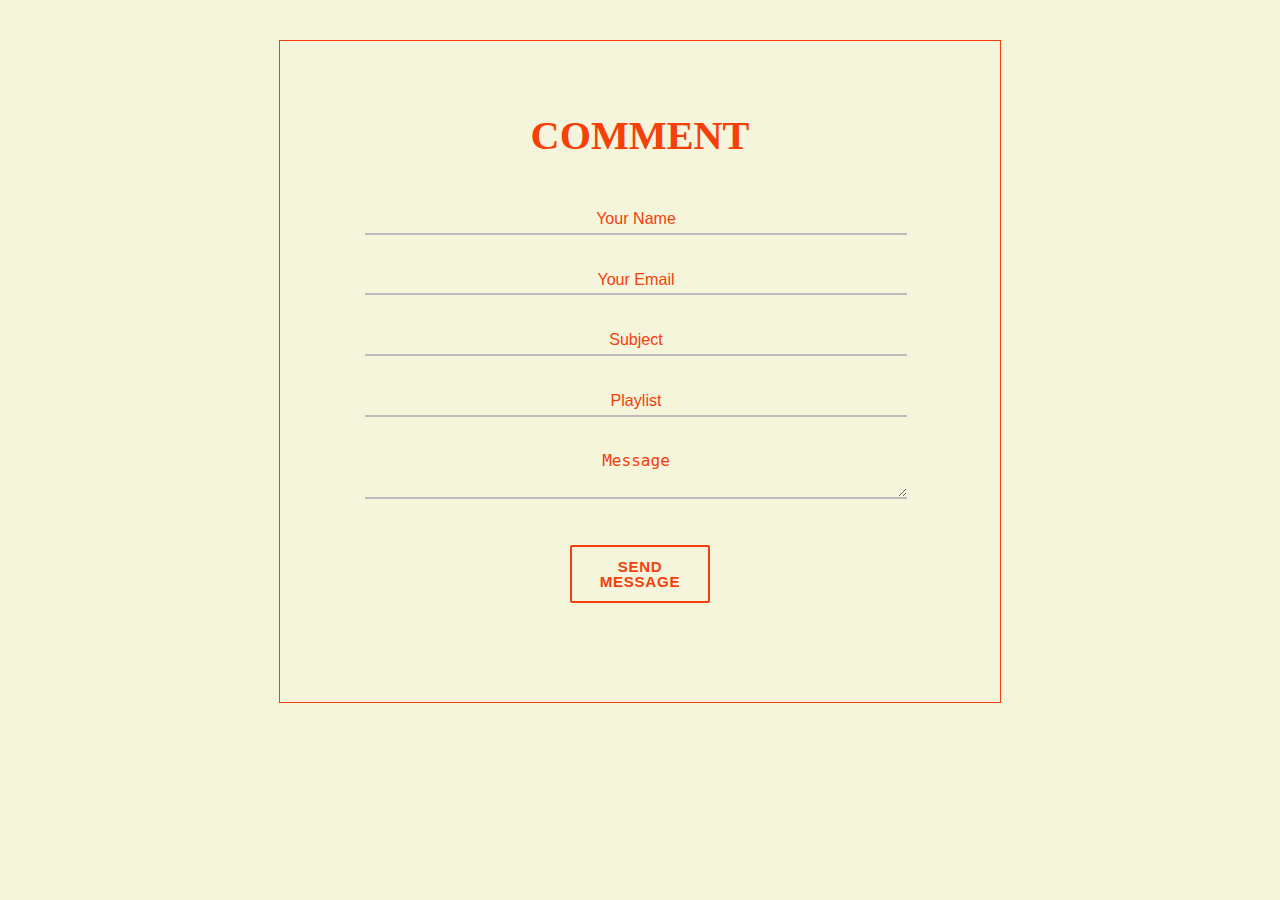
<file: comment.html>
<!DOCTYPE html>
<html lang="en">

<head>
    <meta charset="UTF-8">
    <meta name="viewport" content="width=device-width, initial-scale=1.0">
    <title>Document</title>

    <style>
        * {
            margin: 0;
            padding: 0;

        }

        :root {

            --color: #f5400a;
        }

        body {
            background: beige;
            width: 100%;
            box-sizing: border-box;

        }

        html {
            font-size: 62.8%;
        }

        .contact {
            width: 50%;
            /* background-color: grey; */
            margin: auto;
            margin-top: 4rem;
            padding: 4rem;
            border: 1px solid var(--color);
        }

        h2 {
            text-align: center;
            font-size: 4rem;
            margin-top: 3rem;
            color: var(--color);
        }

        #contact-form {
            padding: 3rem;
        }

        #contact-form input,
        textarea {
            text-align: center;
            max-width: 90%;
            margin: 15px;
            padding: 4px 10px;
            border: 0px solid transparent;
            border-bottom: 2px solid rgb(189, 187, 187);
            /*#2857a4*/
            color: var(--color);
            background: transparent;
            width: 90%;
            line-height: 1.3;
            font-size: 1.6rem;
        }

        #input-name::placeholder,
        #input-email::placeholder,
        #input-message::placeholder {
            color: var(--color);
        }

        #contact-form button[type="submit"] {
            background: transparent;
            /*#1a1a1a;*/
            font-size: 1.5rem;
            border: 2px solid var(--color);
            margin: 5% 38%;

            border-radius: 2px;
            color: var(--color);
            font-family: sans-serif;
            font-weight: 700;
            letter-spacing: 0.046875em;
            line-height: 1;
            padding: 0.8em 0.8em 0.78em;
            text-transform: uppercase;
        }

        #contact-form button:hover {
            background: var(--color);
            color: white;
        }
    </style>
</head>

<body>



    <div class="contact">

        <h2>COMMENT</h2>
        <form id="contact-form">
            <input id="input-name" name="name" type="text" placeholder="Your Name">
            <input id="input-email" name="input-email" type="text" required placeholder="Your Email">
            <input id="input-email" name="input-email" type="text" required placeholder="Subject">
            <input id="input-email" name="input-email" type="text" required placeholder="Playlist">
            <textarea id="input-message" name="input-message" rows="2" cols=40 placeholder="Message"></textarea>
            <button class="sub-btn" type="submit">SEND MESSAGE</button>
        </form>
    </div>



</body>

</html>
</file>
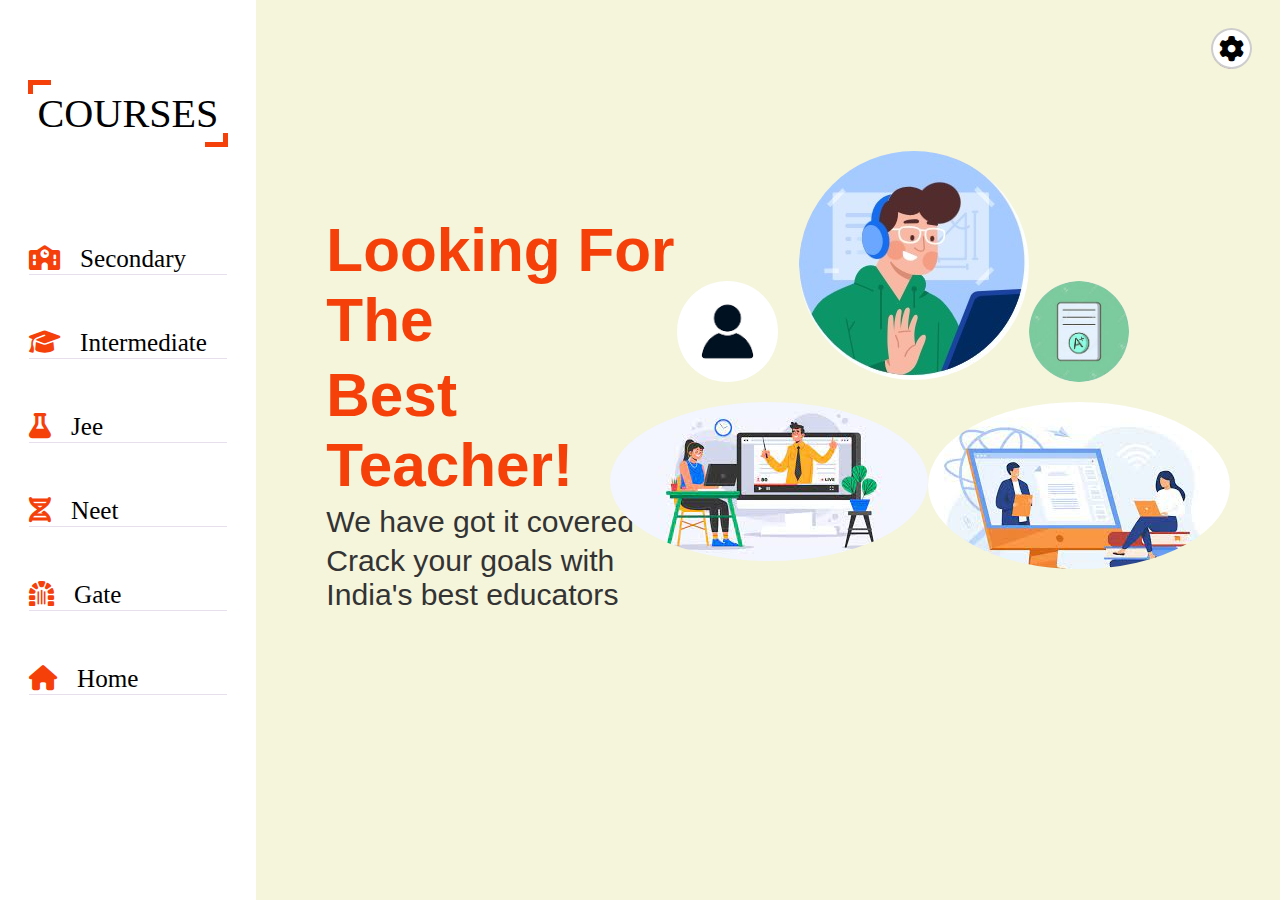
<file: index (1).html>
<!DOCTYPE html>
<html lang="en">

<head>
    <meta charset="UTF-8">
    <meta http-equiv="X-UA-Compatible" content="IE=edge">
    <meta name="viewport" content="width=device-width, initial-scale=1.0">
    <title>Document</title>
    <link rel="stylesheet" href="https://cdnjs.cloudflare.com/ajax/libs/font-awesome/6.3.0/css/all.min.css" />
    <link rel="stylesheet" href="index.css">
    <link rel="icon" type="image/x-icon" href="./images/briefcase.png">
    
</head>

<body>

    <button class="menubar" id="menubar">
        <div></div>
        <div></div>
        <div></div>
    </button>

    <button class="setting" id="setting">
        <i class="fa-solid fa-gear"></i>


    </button>

    <button id="orange-btn"><i class="fa-solid fa-circle-half-stroke" id="orange-icon"></i></button>
    <button id="blue-btn"><i class="fa-solid fa-circle-half-stroke" id="blue-icon"></i></button>
    <button id="pink-btn"><i class="fa-solid fa-circle-half-stroke" id="pink-icon"></i></button>
    <button id="maroon-btn"><i class="fa-solid fa-circle-half-stroke" id="maroon-icon"></i></button>

    <div class="menu-click-navbar" id="menu-click-navbar">

        <p>Aman</p>

        <ul>
            <li>
                <btn id="menu-home-btn"><i class="fa fa-home"></i>secondary</btn>
            </li>

            <li>
                <btn id="menu-skills-btn"><i class="fa fa-list"></i>intermediate</btn>
            </li>
            <li>
                <btn id="menu-education-btn"><i class="fa fa-briefcase"></i>jee</btn>
            </li>
            <li>
                <btn id="menu-project-btn"><i class="fa fa-lightbulb"></i>neet</btn>
            </li>
            <li>
                <btn id="menu-contact-btn"><i class="fa fa-comments"></i>gate</btn>
            </li>

        </ul>
    </div>
    <div class="navbar" id="navbar">

        <p>COURSES</p>

        <ul>
            
            <li>
                <btn id="secondary-btn"><i class="fa-solid fa-school"></i>Secondary</btn>
            </li>
            <li>
                <btn id="intermediate-btn"><i class="fa-solid fa-graduation-cap"></i>Intermediate</btn>
            </li>
            <li>
                <btn id="jee-btn"><i class="fa-solid fa-flask"></i>Jee</btn>
            </li>
            <li>
                <btn id="neet-btn"><i class="fa-solid fa-dna"></i>Neet</btn>
            </li>
            <li>
                <btn id="gate-btn"><i class="fa-solid fa-dungeon"></i>Gate</btn>
            </li>
            <li>
                <btn id="home-btn"><i class="fa fa-home"></i>Home</btn>
                
            </li>
        </ul>
    </div>

    <div class="home" id="home">
        <div class="info">
            <div class="name">Looking For The <div class="name2"> Best Teacher!</div></div>
            <div>We have got it covered</div>
            <div>Crack your goals with India's best educators</div>
            


            
        </div>
        <div class="pic">
            <div class="profile">
                <img class="sih1" src="sih1.jpg" alt="">
                <img class="sih2" src="sih2.jpeg" alt="">
                <img class="sih3" src="sih3.jpeg" alt="">
                <img class="sih4" src="sih4.jpeg" alt="">
                <img class="sih5" src="sih5.png" alt="">
            </div>

        </div>

    </div>

    <div class="secondary" id="secondary">
        <h2>SECONDARY</h2>

        <ul class="secondary-ul">
            <li>ENGLISH</li>
            <li>HINDI</li>
            <li>MATHS</li>
            <li>SCIENCE</li>
            <li>S.SCIENCE</li>
            
        </ul>

    </div>

    <div class="intermediate" id="intermediate">
        <h2>INTERMEDIATE</h2>

        <ul class="intermediate-ul">
            <li>PHYSICS</li>
            <li>CHEMISTRY</li>
            <li>BIOLOGY</li>
            <li>MATHS</li>
            <li>ECONOMICS</li>
            <li>HISTORY</li>
            <li>PSYCHOLOGY</li>
            <li>C.SCIENCE</li>
            <li>ENGLISH</li>
            <li>ACCOUNTANCY</li>
            <li>SOCIOLOGY</li>
        </ul>

    </div>

    <div class="jee" id="jee">
        <h2>JEE</h2>

        <ul class="jee-ul">
            <li>PHYSICS</li>
            <li>CHEMISTRY</li>
            <li>MATHS</li>
           

        </ul>
        
    </div>

    <div class="neet" id="neet">
        <h2>NEET</h2>

        <ul class="neet-ul">
            <li>PHYSICS</li>
            <li>CHEMISTRY</li>
            <li>BIOLOGY</li>

        </ul>
    </div>

    <div class="gate" id="gate">
        <h2>EEE</h2>

        <ul class="gate-ul">
            <a href="professor.html"><li>Control System</li></a>
            <li>Analog System</li>
            <li>Electrical Circuits</li>
            <li>Electrical Machines</li>
            <li>Power Systems</li>
            <li>Power Electronics</li>
            <li>Signal System</li>
            <li>Electromagnetic Fields</li>
            <li>CY</li>
            <li>EC</li>
            <li>AE</li>
            <li>ME</li>
            

        </ul>
    </div>

    <div class="contact" id="contact">
        <h2>CONTACT</h2>

        <div class="contact-form">


            <div class="contact-form-container">
                <form id="contact-form">
                    <input id="input-name" name="name" type="text" placeholder="Your Name">
                    <input id="input-email" name="input-email" type="text" required placeholder="Your Email">
                    <textarea id="input-message" name="input-message" rows="2" cols=40 placeholder="Message"></textarea>
                    <button class="sub-btn" type="submit">SEND MESSAGE</button>
                </form>
            </div>

            <div class="my-details-container">
                <h3> Get In touch </h3>

                <p> <br></p>

                <p> I am here to answer any question you may have about this portfolio website. Reach me through the
                    below specified contact detail. </p>

                <p> <br></p>

                <h3> My Address </h3>

                <p> <br></p>

                <p>Darbhanga, India</p>

                <p> <br></p>

                <h3><i class="fa-solid fa-envelope"></i> Email</h3>

                <p> <br></p>

                <p> amandayal98@gmail.com</p>
            </div>

        </div>

    </div>





    <script>
        const text = document.querySelector(".sec-text");

        const textLoad = () => {
            setTimeout(() => {
                text.textContent = "Programmer";
            }, 0);
            setTimeout(() => {
                text.textContent = "Full Stack Developer";
            }, 4000);
            
        }

        textLoad();
        setInterval(textLoad, 8000);

        //navbar buttons & menubar buttons


        var home = document.getElementById('home');
        var secondary = document.getElementById('secondary');
        var intermediate = document.getElementById('intermediate');
        var jee = document.getElementById('jee');
        var neet = document.getElementById('neet');
        var gate = document.getElementById('gate');



        document.querySelectorAll("#home-btn, #menu-home-btn").forEach((ele) => {
            ele.addEventListener("click", function (e) {
                home.style.cssText = "display: flex";
                secondary.style.cssText = "display: none";
                intermediate.style.cssText = "display: none";
                jee.style.cssText = "display: none";
                neet.style.cssText = "display: none";
                gate.style.cssText = "display: none";
                menu_click_navbar.style.cssText = "display: none";
            });
        });
        document.querySelectorAll("#secondary-btn, #menu-secondary-btn").forEach((ele) => {
            ele.addEventListener("click", function (e) {
                home.style.cssText = "display: none";
                secondary.style.cssText = "display: block";
                intermediate.style.cssText = "display: none";
                jee.style.cssText = "display: none";
                neet.style.cssText = "display: none";
                gate.style.cssText = "display: none";
                menu_click_navbar.style.cssText = "display: none";
            });
        });
        document.querySelectorAll("#intermediate-btn, #menu-intermediate-btn").forEach((ele) => {
            ele.addEventListener("click", function (e) {
                home.style.cssText = "display: none";
                secondary.style.cssText = "display: none";
                intermediate.style.cssText = "display: block";
                jee.style.cssText = "display: none";
                neet.style.cssText = "display: none";
                gate.style.cssText = "display: none";
                menu_click_navbar.style.cssText = "display: none";
            });
        });
        document.querySelectorAll("#jee-btn, #menu-jee-btn").forEach((ele) => {
            ele.addEventListener("click", function (e) {
                home.style.cssText = "display: none";
                secondary.style.cssText = "display: none";
                intermediate.style.cssText = "display: none";
                jee.style.cssText = "display: block";
                neet.style.cssText = "display: none";
                gate.style.cssText = "display: none";
                menu_click_navbar.style.cssText = "display: none";
            });
        });
        document.querySelectorAll("#neet-btn, #menu-neet-btn").forEach((ele) => {
            ele.addEventListener("click", function (e) {
                home.style.cssText = "display: none";
                secondary.style.cssText = "display: none";
                intermediate.style.cssText = "display: none";
                jee.style.cssText = "display: none";
                neet.style.cssText = "display: block";
                gate.style.cssText = "display: none";
                menu_click_navbar.style.cssText = "display: none";
            });
        });
        document.querySelectorAll("#gate-btn, #menu-gate-btn").forEach((ele) => {
            ele.addEventListener("click", function (e) {
                home.style.cssText = "display: none";
                secondary.style.cssText = "display: none";
                intermediate.style.cssText = "display: none";
                jee.style.cssText = "display: none";
                neet.style.cssText = "display: none";
                gate.style.cssText = "display: block";
                menu_click_navbar.style.cssText = "display: none";
            });
        });


        // menubar
        var i = 0;
        var menubar = document.getElementById('menubar');
        var menu_click_navbar = document.getElementById('menu-click-navbar');

        menubar.addEventListener('click', function () {

            menu_click_navbar.style.cssText = "display: flex";
        });

        // color handling
        var setting = document.getElementById('setting');
        var orange_btn = document.getElementById('orange-btn');
        var blue_btn = document.getElementById('blue-btn');
        var pink_btn = document.getElementById('pink-btn');
        var maroon_btn = document.getElementById('maroon-btn');

        var orange_icon = document.getElementById('orange-icon');
        var blue_icon = document.getElementById('blue-icon');
        var pink_icon = document.getElementById('pink-icon');
        var maroon_icon = document.getElementById('maroon-icon');

        setting.addEventListener('click', function () {

            orange_btn.style.cssText = "right: 68px";
            blue_btn.style.cssText = "right: 108px";
            pink_btn.style.cssText = "right: 148px";
            maroon_btn.style.cssText = "right: 188px";
        });

        const state = '--lava';
        var r = document.querySelector(':root');

        orange_btn.addEventListener('click', function(){
            r.style.setProperty('--color', '#f5400a');
            orange_btn.style.cssText = "right: 28px";
            blue_btn.style.cssText = "right: 28px";
            pink_btn.style.cssText = "right: 28px";
            maroon_btn.style.cssText = "right: 28px";
        });
        blue_btn.addEventListener('click', function(){
            r.style.setProperty('--color', '#0203e2');
            orange_btn.style.cssText = "right: 28px";
            blue_btn.style.cssText = "right: 28px";
            pink_btn.style.cssText = "right: 28px";
            maroon_btn.style.cssText = "right: 28px";
        });
        pink_btn.addEventListener('click', function(){
            r.style.setProperty('--color', '#d90166');
            orange_btn.style.cssText = "right: 28px";
            blue_btn.style.cssText = "right: 28px";
            pink_btn.style.cssText = "right: 28px";
            maroon_btn.style.cssText = "right: 28px";
        });
        maroon_btn.addEventListener('click', function(){
            r.style.setProperty('--color', '#cf1020');
            orange_btn.style.cssText = "right: 28px";
            blue_btn.style.cssText = "right: 28px";
            pink_btn.style.cssText = "right: 28px";
            maroon_btn.style.cssText = "right: 28px";
        });
    </script>

</body>

</html>
</file>
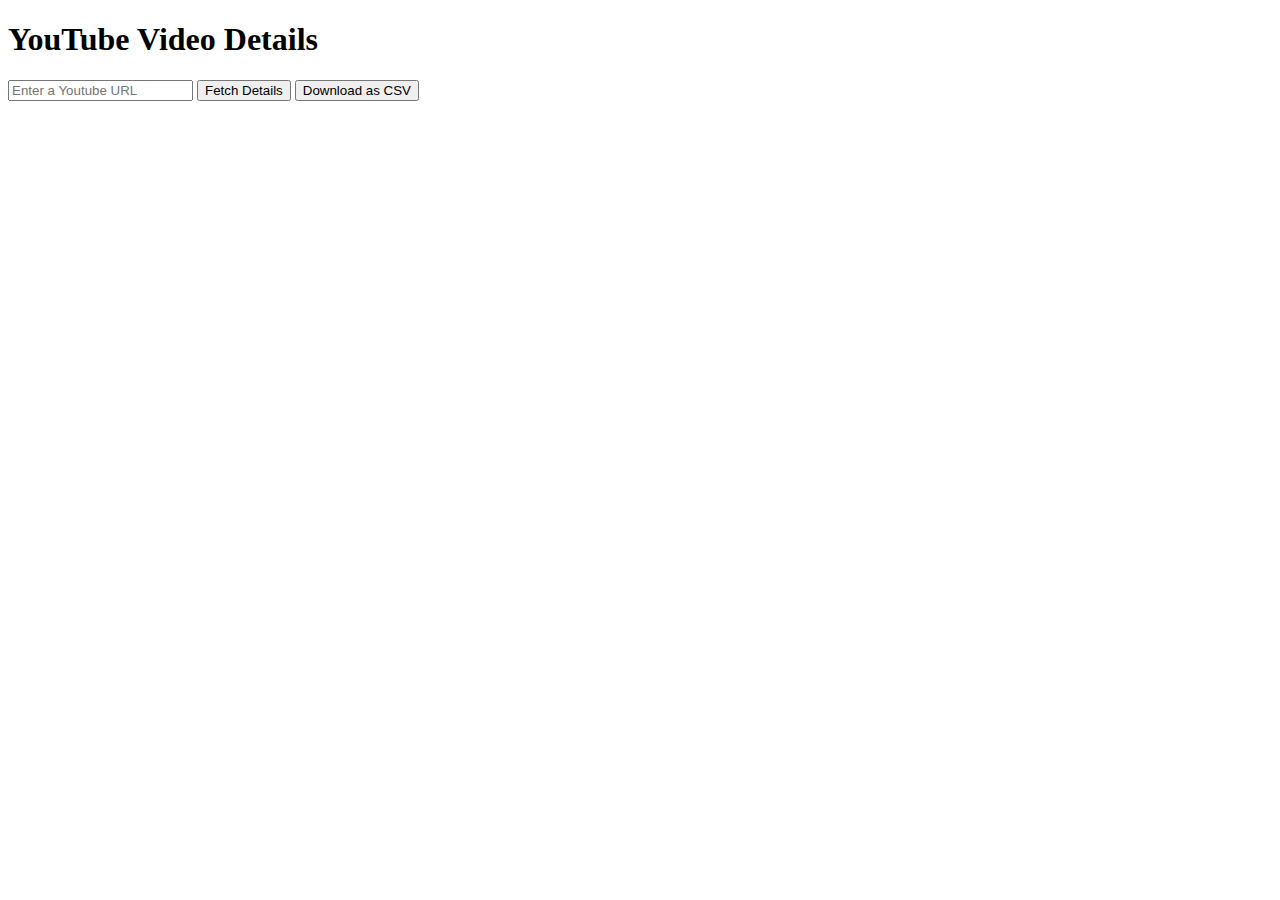
<file: index (2).html>
<!DOCTYPE html>
<html lang="en">

<head>
    <meta charset="UTF-8">
    <meta name="viewport" content="width=device-width, initial-scale=1.0">
    <title>YouTube Video Details</title>
    <style>
        .video-card {
            display: inline-block;
            width: calc(30% - 20px);
            margin: 10px;
            padding: 10px;
            background-color: #fff;
            border-radius: 5px;
            box-shadow: 0 0 10px rgba(0, 0, 0, 0.2);
            text-align: center;
        }

        .video-card img {
            max-width: 100%;
            height: auto;
        }

        ul {
            list-style-type: none;
            padding: 0;
            text-align: left;
        }

        ul li {
            margin: 5px 0;
            padding: 5px;
            background-color: #f0f0f0;
            width: 80%;
            border-radius: 4px;
            display: inline-block;
            text-align: left;
        }
    </style>
</head>

<body>
    <div class="container">
        <h1>YouTube Video Details</h1>
        <input type="text" id="videoUrl" placeholder="Enter a Youtube URL">
        <button onclick="fetchVideoDetails()">Fetch Details</button>
        <button class="clear-button" onclick="downloadCSV()">Download as CSV</button>
        <br />
        <br />
        <br />
        <div id="videos">

        </div>
    </div>

    <script>

        const allVideoData = [
            ['Title', 'Channel', 'View Coumt', 'Like Count', 'Comment Count','Comment Thread'],
        ];
        function fetchVideoDetails() {
            const videoUrl = document.getElementById("videoUrl").value;
            const videoId = extractVideoId(videoUrl);
            if (videoId) {
                const API_KEY = "AIzaSyCrzTV4Gsy0nd97iMG4EwivqjNAcBlXE3U";
                const PARTS = "snippet,statistics";
                const apiUrl = `https://www.googleapis.com/youtube/v3/videos?part=${PARTS}&id=${videoId}&key=${API_KEY}`;

                fetch(apiUrl)
                    .then(response => response.json())
                    .then(data => {
                        const videoData = data.items[0];
                        const snippet = videoData.snippet;
                        const statistics = videoData.statistics;
                        const thumbnailUrl = snippet.thumbnails.standard.url;

                        const videoDetails = document.getElementById("videos");
                        const videoCard = document.createElement("div");
                        videoCard.classList.add("video-card");
                        videoCard.innerHTML = `
                            <img src="${thumbnailUrl}" alt="Video Thumbnail">
                            <ul>
                                <li><strong>Title:</strong> ${snippet.title}</li>
                                <li><strong>Channel:</strong> ${snippet.channelTitle}</li>
                                <li><strong>Views:</strong> ${statistics.viewCount}</li>
                                <li><strong>Likes:</strong> ${statistics.likeCount}</li>
                                <li><strong>Comments:</strong> ${statistics.commentCount}</li>
                            </ul>
                        `;
                        videoDetails.appendChild(videoCard);
                        const currentVideoDetails = [snippet.title, snippet.channelTitle, statistics.viewCount, statistics.likeCount, statistics.commentCount];
                        allVideoData.push(currentVideoDetails);
                    })
                    .catch(error => console.error("Error fetching video details:", error));
            }
        }

        const axios = require('axios');

        // Replace with your own API key and video ID
        const API_KEY = 'AIzaSyCrzTV4Gsy0nd97iMG4EwivqjNAcBlXE3U';
        const VIDEO_ID = 'YOUR_VIDEO_ID';

        // Define the YouTube Data API endpoint for comments
        const endpoint = 'https://www.googleapis.com/youtube/v3/commentThreads';

        // Define parameters for the request
        const params = {
            key: API_KEY,
            videoId: VIDEO_ID,
            part: 'snippet',
            maxResults: 100, // You can adjust this to your needs
        };

        // Make the API request to fetch comments
        axios.get(endpoint, { params })
            .then(response => {
                const comments = response.data.items;

                // Process and use the comments as needed
                console.log(comments);
            })
            .catch(error => {
                console.error('Error fetching comments:', error);
            });

        function extractVideoId(url) {
            const videoIdMatch = url.match(/(?:https?:\/\/)?(?:www\.)?youtube\.com\/watch\?v=([a-zA-Z0-9_-]+)/i);
            if (videoIdMatch) {
                return videoIdMatch[1];
            }
            return null;
        }

        function arrayToCSV(data) {
            const csvRows = [];
            for (const row of data) {
                const csvColumns = row.map(value => `"${value}"`);
                csvRows.push(csvColumns.join(','));
            }
            return csvRows.join('\n');
        }

        // Function to trigger CSV download
        function downloadCSV() {
            console.log(allVideoData)
            const csvContent = arrayToCSV(allVideoData);
            const blob = new Blob([csvContent], { type: 'text/csv' });
            const url = window.URL.createObjectURL(blob);
            const a = document.createElement('a');
            a.href = url;
            a.download = 'data.csv';
            a.click();
            window.URL.revokeObjectURL(url);
        }

        function clearDetails() {
            document.getElementById("videoUrl").value = "";
        }
    </script>
</body>

</html>
</file>
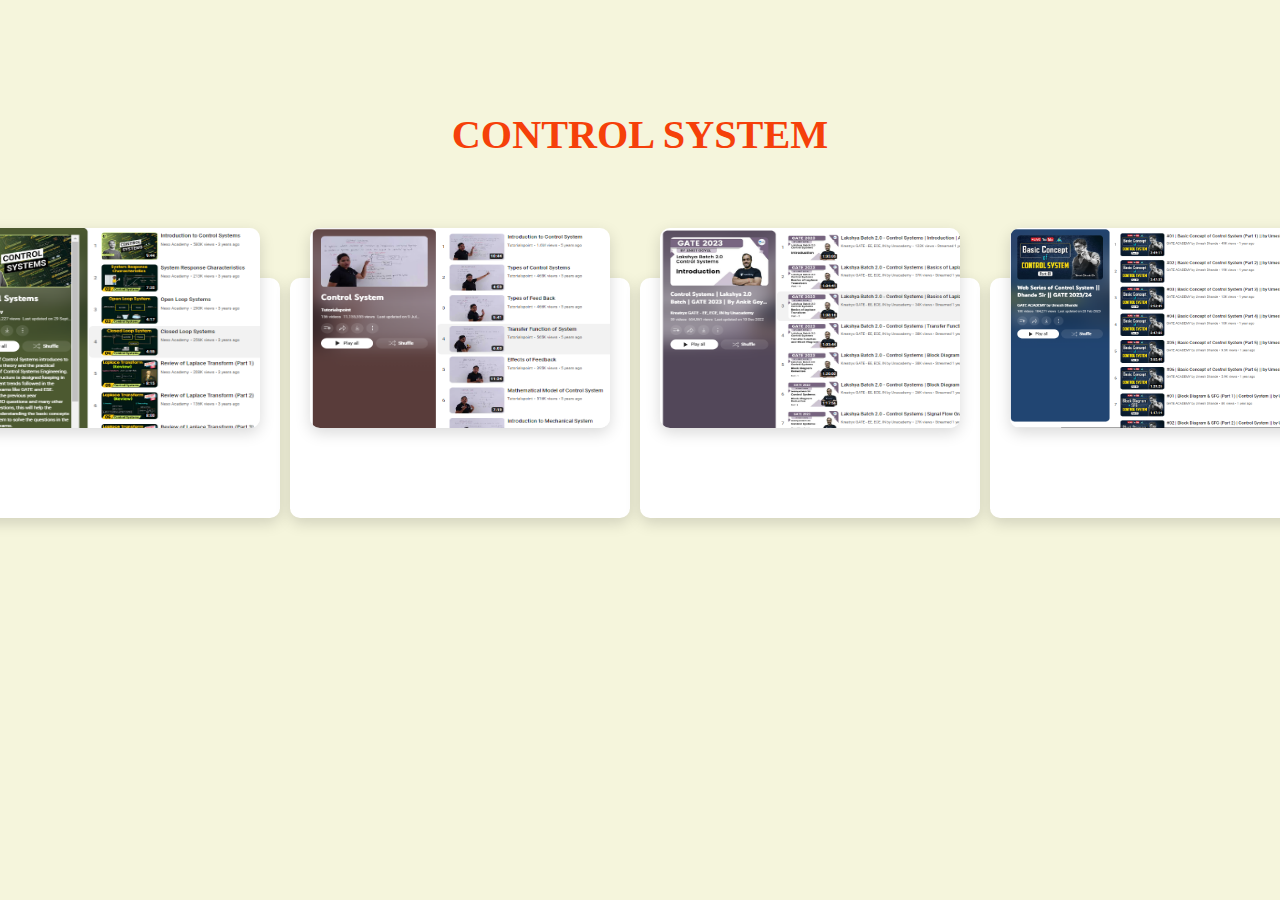
<file: professor.html>
<!DOCTYPE html>
<html lang="en">

<head>
    <meta charset="UTF-8">
    <meta name="viewport" content="width=device-width, initial-scale=1.0">
    <title>Document</title>
    <link rel="stylesheet" href="https://cdnjs.cloudflare.com/ajax/libs/font-awesome/6.3.0/css/all.min.css" />
    <style>
        * {
            margin: 0;
            padding: 0;

        }

        :root {
            /* --orange: #f5400a;
    --blue: #0203e2;
    --pink: #d90166;
    --lava: #cf1020; */
            --color: #f5400a;
        }

        body {
            background: beige;
            width: 100%;
            box-sizing: border-box;

        }

        html {
            font-size: 62.8%;
        }

        @media screen and (max-width: 1055px) {
            html {
                font-size: 55%;
            }
        }

        .project {
            width: 100%;
            height: 100%;
            padding: 8rem 0 0 0%;
            box-sizing: border-box;
            transition: all 0.5s;
            /* display: none; */

        }

        @media screen and (max-width: 926px) {
            .project {
                padding: 4rem 0rem 4rem 0;
            }

        }

        .project h2 {
            text-align: center;
            font-size: 4rem;
            margin-top: 3rem;
            color: var(--color);
            /* border-bottom: 1.5px solid #f5400a; */
        }

        .project .project-ul {
            width: 100%;
            list-style: none;
            padding-top: 12rem;
            display: flex;
            justify-content: center;
        }

        .project .project-ul li {
            margin-right: 10px;
        }

        .project .container {
            height: 200px;
            width: 300px;
            background-color: white;
            padding: 20px;
            border-radius: 10px;
            box-shadow: rgba(0, 0, 0, 0.15) 0px 5px 15px 0px;
            position: relative;
            transition: 0.3s;
        }


        .project .image-container {
            position: absolute;
            top: -50px;
            z-index: 1;

        }

        .project .image-container img {
            height: 200px;
            width: 300px;
            border-radius: 10px;
            box-shadow: rgba(0, 0, 0, 0.15) 0px 5px 15px 0px;
        }

        .project .text {
            height: 200px;
            width: 300px;
            text-align: center;
            position: absolute;
            top: 0;
            transition: 0.3s;
        }

        @media screen and (max-width: 760px) {
            .project .container {
                height: 260px;
            }

            .project .text {
                top: 150px;
            }
        }

        .project .text h2 {
            font-size: 2.5rem;
        }

        .project .text .portfolio-link {
            margin-top: 20px;
            display: flex;
            justify-content: space-around;
            list-style: none;
        }

        .project .text .portfolio-link a {
            text-decoration: none;
        }

        .project .text .portfolio-link i {
            height: 40px;
            width: 80px;
            background: var(--color);
            color: white;
            box-sizing: border-box;
            font-size: 2rem;
            padding: 10px;
            display: grid;
            place-items: center;
            border-radius: 40px;

        }

        .project .text .portfolio-link i:hover {
            background: rgb(218, 212, 212);
            color: var(--color);
        }

        .project .container:hover {
            height: 260px;
        }

        .project .container:hover .text {

            top: 150px;
        }
    </style>
</head>

<body>
    <div class="project" id="project">
        <h2>CONTROL SYSTEM</h2>

        <ul class="project-ul">
            <li>
                <div class="container">
                    <div class="image-container">
                        <img src="professor1.png" alt="">
                    </div>
                    <div class="text">
                        <h2>NESO ACADEMY</h2>
                        <ul class="portfolio-link">
                            <li><a href="https://youtube.com/playlist?list=PLBlnK6fEyqRhqzJT87LsdQKYZBC93ezDo&si=RXV0XrjajgbqCGU0" target="_blank"><i class="fa-solid fa-link"></i></a></li>
                            <li><a href="comment.html" target="_blank"><i
                                class="fa-solid fa-comments"></i></a></li>
                        </ul>
                    </div>
                </div>

            </li>

            <li>
                <div class="container">
                    <div class="image-container">
                        <img src="professor2.png" alt="">
                    </div>
                    <div class="text">
                        <h2>TUTORIALS POINT</h2>
                        <ul class="portfolio-link">
                            <li><a href="https://youtube.com/playlist?list=PLWPirh4EWFpGpH_Rb6Q4iQ6vGGRA6MORZ&si=rQQvy-P9XXD0SICn" target="_blank"><i class="fa-solid fa-link"></i></a></li>
                            <li><a href="comment.html" target="_blank"><i
                                class="fa-solid fa-comments"></i></a></li>
                        </ul>
                    </div>
                </div>

            </li>

            <li>
                <div class="container">
                    <div class="image-container">
                        <img src="professor3.png" alt="">
                    </div>
                    <div class="text">
                        <h2>KREATRYX GATE</h2>
                        <ul class="portfolio-link">
                            <li><a href="https://youtube.com/playlist?list=PLs5_Rtf2P2r4r0h0VT5gn36f1_PXjok-c&si=Khwvlt2AEHU3a154" target="_blank"><i class="fa-solid fa-link"></i></a></li>
                            <li><a href="comment.html" target="_blank"><i
                                class="fa-solid fa-comments"></i></a></li>
                        </ul>
                    </div>
                </div>

            </li>

            <li>
                <div class="container">
                    <div class="image-container">
                        <img src="professor4.png" alt="">
                    </div>
                    <div class="text">
                        <h2>GATE ACADEMY</h2>
                        <ul class="portfolio-link">
                            <li><a href="https://youtube.com/playlist?list=PLgzsL8klq6DKZ90WlGyN3UH3Xu11toztr&si=xwOlwTeRglebknXu" target="_blank"><i class="fa-solid fa-link"></i></a></li>
                            <li><a href="comment.html" target="_blank"><i
                                        class="fa-solid fa-comments"></i></a></li>
                        </ul>
                    </div>
                </div>

            </li>


        </ul>
    </div>



</body>

</html>
</file>
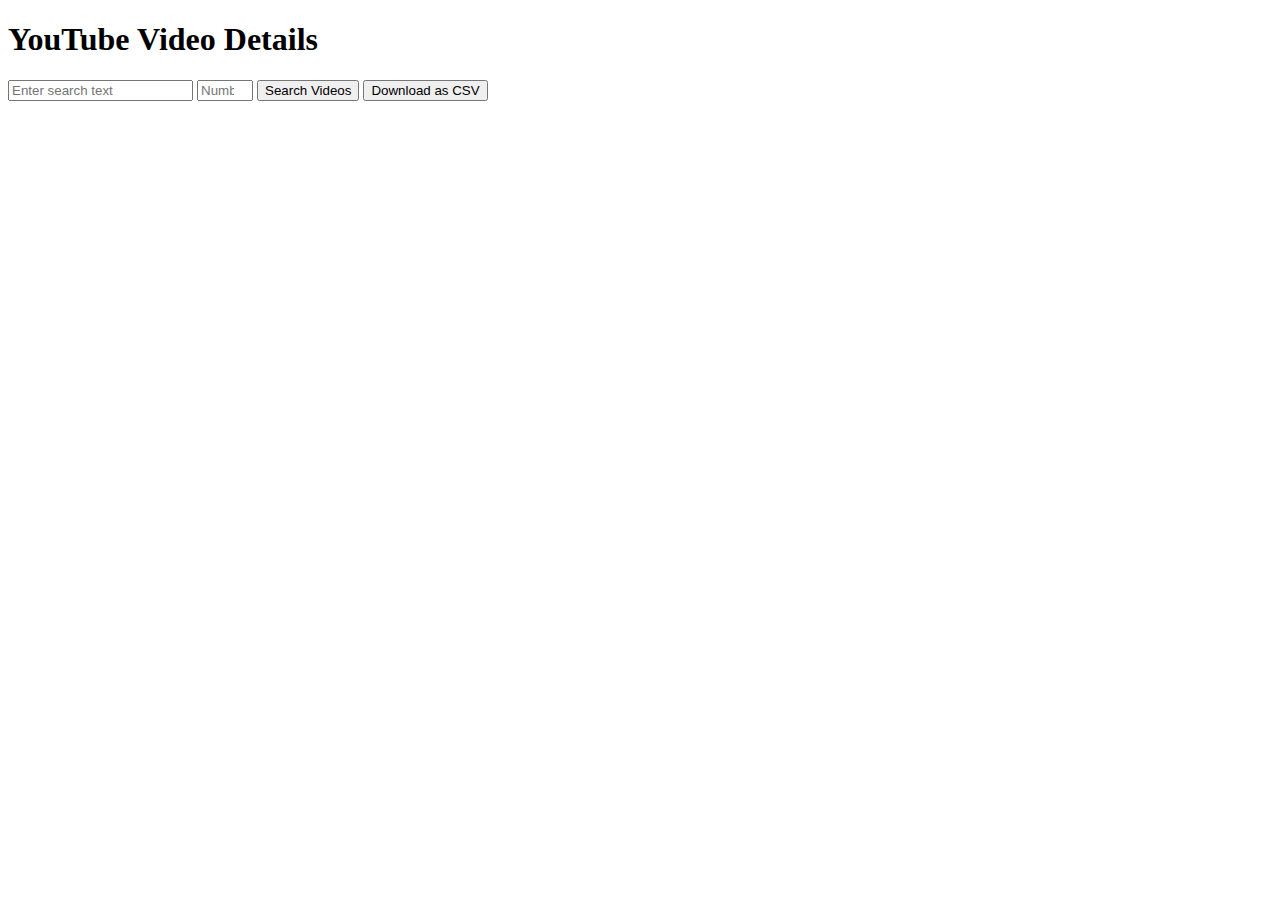
<file: y_tube.html>
<!DOCTYPE html>
<html lang="en">

<head>
    <meta charset="UTF-8">
    <meta name="viewport" content="width=device-width, initial-scale=1.0">
    <title>YouTube Video Details</title>
    <style>
        .video-card {
            display: inline-block;
            width: calc(30% - 20px);
            margin: 10px;
            padding: 10px;
            background-color: #fff;
            border-radius: 5px;
            box-shadow: 0 0 10px rgba(0, 0, 0, 0.2);
            text-align: center;
        }

        .video-card img {
            max-width: 100%;
            height: auto;
        }

        ul {
            list-style-type: none;
            padding: 0;
            text-align: left;
        }

        ul li {
            margin: 5px 0;
            padding: 5px;
            background-color: #f0f0f0;
            width: 80%;
            border-radius: 4px;
            display: inline-block;
            text-align: left;
        }
    </style>
</head>

<body>
    <div class="container">
        <h1>YouTube Video Details</h1>
        
        <!-- Input for the search query -->
        <input type="text" id="searchQuery" placeholder="Enter search text">
        
        <!-- Input for customizing the number of search results -->
        <input type="number" id="numResults" placeholder="Number of results" min="1" max="50">
        
        <button onclick="searchVideos()">Search Videos</button>
        <button onclick="downloadCSV()">Download as CSV</button>
        
        <br />
        <br />
        <br />
        <div id="videos"></div>
    </div>

    <script>
        const allVideoData = [
            ['Title', 'Channel', 'View Count', 'Like Count', 'Comment Count'],
        ];

        // Function to handle searching videos based on user input
        function searchVideos() {
            const query = document.getElementById("searchQuery").value;
            const numResults = document.getElementById("numResults").value || 5; // Default to 5 if not provided

            if (query) {
                const API_KEY = "AIzaSyCrzTV4Gsy0nd97iMG4EwivqjNAcBlXE3U"; // Replace with your actual API key
                const PARTS = "snippet";
                const apiUrl = `https://www.googleapis.com/youtube/v3/search?part=${PARTS}&q=${encodeURIComponent(query)}&type=video&maxResults=${numResults}&key=${API_KEY}`;

                fetch(apiUrl)
                    .then(response => response.json())
                    .then(data => {
                        const videoDetails = document.getElementById("videos");
                        videoDetails.innerHTML = ""; // Clear previous results

                        // Loop through the search results and fetch video details
                        data.items.forEach(item => {
                            const videoId = item.id.videoId;
                            const thumbnailUrl = item.snippet.thumbnails.medium.url;
                            const videoCard = document.createElement("div");
                            videoCard.classList.add("video-card");

                            // Fetch detailed information for each video
                            const videoDetailUrl = `https://www.googleapis.com/youtube/v3/videos?part=snippet,statistics&id=${videoId}&key=${API_KEY}`;
                            fetch(videoDetailUrl)
                                .then(response => response.json())
                                .then(detailData => {
                                    const videoData = detailData.items[0];
                                    const snippet = videoData.snippet;
                                    const statistics = videoData.statistics;

                                    videoCard.innerHTML = `
                                        <img src="${thumbnailUrl}" alt="Video Thumbnail">
                                        <ul>
                                            <li><strong>Title:</strong> ${snippet.title}</li>
                                            <li><strong>Channel:</strong> ${snippet.channelTitle}</li>
                                            <li><strong>Views:</strong> ${statistics.viewCount}</li>
                                            <li><strong>Likes:</strong> ${statistics.likeCount}</li>
                                            <li><strong>Comments:</strong> ${statistics.commentCount}</li>
                                        </ul>
                                    `;
                                    videoDetails.appendChild(videoCard);

                                    const currentVideoDetails = [snippet.title, snippet.channelTitle, statistics.viewCount, statistics.likeCount, statistics.commentCount];
                                    allVideoData.push(currentVideoDetails);
                                })
                                .catch(error => console.error("Error fetching video details:", error));
                        });
                    })
                    .catch(error => console.error("Error fetching video search results:", error));
            }
        }

        function arrayToCSV(data) {
            const csvRows = [];
            for (const row of data) {
                const csvColumns = row.map(value => `"${value}"`);
                csvRows.push(csvColumns.join(','));
            }
            return csvRows.join('\n');
        }

        function downloadCSV() {
            const csvContent = arrayToCSV(allVideoData);
            const blob = new Blob([csvContent], { type: 'text/csv' });
            const url = window.URL.createObjectURL(blob);
            const a = document.createElement('a');
            a.href = url;
            a.download = 'data.csv';
            a.click();
            window.URL.revokeObjectURL(url);
        }
    </script>
</body>

</html>
</file>
<file: index.css>
* {
    margin: 0;
    padding: 0;

}

:root {
    /* --orange: #f5400a;
    --blue: #0203e2;
    --pink: #d90166;
    --lava: #cf1020; */
    --color: #f5400a;
}

a{
    text-decoration: none;
    color: black;
}

body {
    background: beige;
    width: 100%;
    box-sizing: border-box;

}

html {
    font-size: 62.8%;
}

@media screen and (max-width: 1055px) {
    html {
        font-size: 55%;
    }
}

.menubar {
    position: absolute;
    top: 28px;
    left: 28px;
    box-sizing: border-box;
    border-radius: 20%;
    padding: 10px;
    display: block;
    width: 40px;
    height: 40px;
    cursor: pointer;
    background: white;
    border: 1px solid rgb(223, 220, 220);

}

.menubar div {
    position: relative;
    top: 0;
    height: 3px;
    background-color: var(--color);
    margin: 3px 0;

    border-radius: 2px;
}

.setting {
    position: absolute;
    top: 28px;
    right: 28px;
    background: white;
    border: 2px solid rgb(206, 205, 205);
    border-radius: 50%;
    padding: 6px;
    z-index: 100;
}

.setting i {
    font-size: 2.5rem;
    animation: rotate 3s linear infinite;
    transform: rotate(0deg);
}

#orange-btn, #blue-btn, #pink-btn, #maroon-btn{
    font-size: 3.5rem;
    padding: 4px;
    background: transparent;
    border: none;
    position: absolute;
    top: 28px;
    /* right: 28px; */
}

#orange-btn{
    right: 28px;
}
#blue-btn{
    right: 28px;
}
#pink-btn{
    right: 28px;
}
#maroon-btn{
    right: 28px;
}

#orange-icon{
    color: #f5400a;
    
}
#blue-icon{
    color: #0203e2;
    
}
#pink-icon{
    color: #d90166;
    
}
#maroon-icon{
    color: #cf1020;
    
}


@keyframes rotate {
    100% {
        transform: rotate(360deg);
    }
}

.navbar {
    height: 100vh;
    width: 20%;
    background: white;

    display: flex;
    flex-direction: column;
    align-items: center;
    position: fixed;
    z-index: 1000;
    box-sizing: border-box;
}

@media screen and (max-width: 926px) {
    .navbar {
        display: none;


    }

}

.menu-click-navbar {
    height: 100vh;
    width: 200px;
    background: white;

    display: none;
    flex-direction: column;
    align-items: center;
    position: fixed;
    z-index: 1000;
    box-sizing: border-box;
}


.navbar p,
.menu-click-navbar p {
    font-size: 4rem;
    position: relative;
    margin-top: 10vh;
}

.navbar p::before,
.menu-click-navbar p::before {
    content: "";
    height: 20%;
    width: 10%;
    border-top: 5px solid var(--color);
    border-left: 5px solid var(--color);
    /* transition: all 0.5s; */
    position: absolute;
    top: -10px;
    left: -10px;
}

.navbar p::after,
.menu-click-navbar p::after {
    content: "";
    height: 20%;
    width: 10%;
    border-bottom: 5px solid var(--color);
    border-right: 5px solid var(--color);
    /* transition: all 0.5s; */
    position: absolute;
    bottom: -10px;
    right: -10px;
}

.navbar ul,
.menu-click-navbar ul {
    margin-top: 12vh;
    list-style: none;
}

.navbar ul li,
.menu-click-navbar ul li {
    height: 29px;
    margin-bottom:6vh;
    border-bottom: 1px solid #e8dfec;
}

.navbar ul li btn,
.menu-click-navbar ul li btn {
    /* text-decoration: none; */
    cursor: pointer;
    padding: 20px;
    font-size: 2.5rem;
}

.navbar i,
.menu-click-navbar i {
    color: var(--color);
    float: left;
}

/* HOME */

.home {

    width: 100%;
    transition: all 1s;
    display: flex;
    /* display: none; */
    flex-direction: row;
    box-sizing: border-box;
    overflow: hidden;
    padding-left: 20%;
}

@media screen and (max-width: 926px) {
    .home {
        padding-left: 0;
    }

}


/* info */

.info {
    width: 85%;
    padding: 3rem;
    padding-top: 8rem;
    padding-left: 7rem;
    /*  */

}

.info .name {
    font-size: 6rem;
    font-weight: 600;
    margin-top: 15vh;
    color: var(--color);
    
}

.info .name2{
    font-size: 6rem;
    font-weight: 600;
    color: var(--color);
    
}
.info div{
    font-size: 3rem;
    font-family: 'Segoe UI', Tahoma, Geneva, Verdana, sans-serif;
    font-weight: 500;
    color: rgb(51,51,51);
    margin-top: 0.5rem;
}



@media screen and (max-width: 400px) {
    
    .info .name{
        font-size: 2.4rem;
        text-align: center;
    }

}







/* pic */

.pic {
width: 100%;
height: 100%;
    margin-left: 100px;
    margin-top: 60px;
}

.sih1{
    border-radius: 50%;
    position: absolute;
    top: 15rem;
    right: 25rem;
}
.sih2{
    border-radius: 50%;
    position: absolute;
    top: 40rem;
    right: 35rem;
}
.sih3{
    border-radius: 50%;
    position: absolute;
    top: 40rem;
    right: 5rem;
}
.sih4{
    border-radius: 50%;
    position: absolute;
    top: 28rem;
    right: 15rem;
    height: 10rem;
}
.sih5{
    border-radius: 50%;
    position: absolute;
    top: 28rem;
    right: 50rem;
    height: 10rem;
    
}
@media screen and (max-width: 664px) {


   

    .info {
        width: 100%;
        display: flex;
        flex-direction: column;
        justify-content: center;
        align-items: center;
    }

    

}





/* SECONDARY */

.secondary {

    width: 100%;
    padding: 4rem 0 4rem 20%;
    box-sizing: border-box;
    display: none;
    overflow: hidden;
    transition: all 1s;

}

@media screen and (max-width: 926px) {
    .secondary {
        padding: 4rem 0rem 4rem 0rem;
    }

}

.secondary h2 {
    text-align: center;
    font-size: 4rem;
    margin-top: 3rem;
    color: var(--color);
    /* border-bottom: 1.5px solid #f5400a; */
}

.secondary .secondary-ul {
    list-style: none;
    display: flex;
    flex-wrap: wrap;
    justify-content: center;
}

.secondary li {
    height: 18rem;
    width: 20rem;
    background: white;
    box-sizing: border-box;
    border-radius: 15%;
    box-shadow: rgba(0, 0, 0, 0.15) 0px 5px 15px 0px;
    display: flex;
    align-items: center;
    flex-direction: column;
    margin: 5rem 2rem 0 2rem;
    font-size: 2.5rem;
    padding-top: 7.3rem;
    text-align: center;

}

/* .secondary li img {
    height: 10rem;
    width: 10rem;
    margin-top: 2.5rem;

} */

/* INTERMEDIATE */

.intermediate {

    width: 100%;
    padding: 4rem 0 4rem 20%;
    box-sizing: border-box;
    display: none;
    overflow: hidden;
    transition: all 1s;

}

@media screen and (max-width: 926px) {
    .intermediate {
        padding: 4rem 0rem 4rem 0rem;
    }

}

.intermediate h2 {
    text-align: center;
    font-size: 4rem;
    margin-top: 3rem;
    color: var(--color);
    /* border-bottom: 1.5px solid #f5400a; */
}

.intermediate .intermediate-ul {
    list-style: none;
    display: flex;
    flex-wrap: wrap;
    justify-content: center;
}

.intermediate li {
    height: 18rem;
    width: 20rem;
    background: white;
    box-sizing: border-box;
    border-radius: 15%;
    box-shadow: rgba(0, 0, 0, 0.15) 0px 5px 15px 0px;
    display: flex;
    align-items: center;
    flex-direction: column;
    margin: 5rem 2rem 0 2rem;
    font-size: 2.4rem;
    padding-top: 7.3rem;
    text-align: center;
}

/* .intermediate li img {
    height: 10rem;
    width: 10rem;
    margin-top: 2.5rem;

} */

/* JEE */

.jee {

    width: 100%;
    padding: 4rem 0 4rem 20%;
    box-sizing: border-box;
    display: none;
    overflow: hidden;
    transition: all 1s;

}

@media screen and (max-width: 926px) {
    .jee {
        padding: 4rem 0rem 4rem 0rem;
    }

}

.jee h2 {
    text-align: center;
    font-size: 4rem;
    margin-top: 3rem;
    color: var(--color);
    /* border-bottom: 1.5px solid #f5400a; */
}

.jee .jee-ul {
    list-style: none;
    display: flex;
    flex-wrap: wrap;
    justify-content: center;
}

.jee li {
    height: 18rem;
    width: 20rem;
    background: white;
    box-sizing: border-box;
    border-radius: 15%;
    box-shadow: rgba(0, 0, 0, 0.15) 0px 5px 15px 0px;
    display: flex;
    align-items: center;
    flex-direction: column;
    margin: 5rem 2rem 0 2rem;
    font-size: 3rem;
    padding-top: 5.8rem;
    text-align: center;
    font-size: 3rem;
    padding-top: 7.3rem;
    text-align: center;
}

/* .jee li img {
    height: 10rem;
    width: 10rem;
    margin-top: 2.5rem;

} */

/* NEET */

.neet {

    width: 100%;
    padding: 4rem 0 4rem 20%;
    box-sizing: border-box;
    display: none;
    overflow: hidden;
    transition: all 1s;

}

@media screen and (max-width: 926px) {
    .neet {
        padding: 4rem 0rem 4rem 0rem;
    }

}

.neet h2 {
    text-align: center;
    font-size: 4rem;
    margin-top: 3rem;
    color: var(--color);
    /* border-bottom: 1.5px solid #f5400a; */
}

.neet .neet-ul {
    list-style: none;
    display: flex;
    flex-wrap: wrap;
    justify-content: center;
}

.neet li {
    height: 18rem;
    width: 20rem;
    background: white;
    box-sizing: border-box;
    border-radius: 15%;
    box-shadow: rgba(0, 0, 0, 0.15) 0px 5px 15px 0px;
    display: flex;
    align-items: center;
    flex-direction: column;
    margin: 5rem 2rem 0 2rem;
    font-size: 3rem;
    padding-top: 7.3rem;
    text-align: center;
}

/* .neet li img {
    height: 10rem;
    width: 10rem;
    margin-top: 2.5rem;

} */

/* GATE */

.gate {

    width: 100%;
    padding: 4rem 0 4rem 20%;
    box-sizing: border-box;
    display: none;
    overflow: hidden;
    transition: all 1s;

}

@media screen and (max-width: 926px) {
    .gate {
        padding: 4rem 0rem 4rem 0rem;
    }

}

.gate h2 {
    text-align: center;
    font-size: 4rem;
    margin-top: 3rem;
    color: var(--color);
    /* border-bottom: 1.5px solid #f5400a; */
}

.gate .gate-ul {
    list-style: none;
    display: flex;
    flex-wrap: wrap;
    justify-content: center;
}

.gate li {
    height: 18rem;
    width: 20rem;
    /* color: var(--color); */
    border: 1px solid var(--color);
    background: white;
    box-sizing: border-box;
    border-radius: 15%;
    box-shadow: rgba(0, 0, 0, 0.15) 0px 5px 15px 0px;
    display: flex;
    align-items: center;
    flex-direction: column;
    margin: 5rem 2rem 0 2rem;
    font-size: 3rem;
    padding-top: 7.3rem;
    text-align: center;
}

.gate li img {
    height: 10rem;
    width: 10rem;
    margin-top: 2.5rem;

}

/* contact */

.contact {
    width: 100%;
    padding: 4rem 0 0 20%;
    box-sizing: border-box;
    transition: all 0.5s;
    display: none;
}

@media screen and (max-width: 926px) {
    .contact {
        padding: 4rem 4rem 4rem 4rem;
    }

}

.contact h2 {
    text-align: center;
    font-size: 4rem;
    margin-top: 3rem;
    color: var(--color);
}

.contact-form {
    display: flex;
    flex-direction: row;
}


.contact-form-container {
    width: 50%;
    padding: 42px;
}

.my-details-container {
    width: 50%;
    padding: 55px 42px 0;
    box-sizing: border-box;
}

@media screen and (max-width: 664px) {
    .contact-form {
        flex-direction: column;
    }

    .contact-form-container {
        width: 100%;
        padding: 0px;
        margin-top: 40px;
    }

    .my-details-container {
        width: 100%;
        padding: 55px 0 0;
    }
}

#contact-form input,
textarea {
    max-width: 90%;
    margin: 15px;
    padding: 4px 10px;
    border: 0px solid transparent;
    border-bottom: 2px solid rgb(189, 187, 187);
    /*#2857a4*/
    color: var(--color);
    background: transparent;
    width: 90%;
    line-height: 1.3;
    font-size: 1.6rem;
}

#input-name::placeholder,
#input-email::placeholder,
#input-message::placeholder {
    color: var(--color);
}

#contact-form button[type="submit"] {
    background: transparent;
    /*#1a1a1a;*/
    font-size: 1.5rem;
    border: 2px solid var(--color);
    margin: 5% 30%;

    border-radius: 2px;
    color: var(--color);
    font-family: sans-serif;
    font-weight: 700;
    letter-spacing: 0.046875em;
    line-height: 1;
    padding: 0.8em 0.8em 0.78em;
    text-transform: uppercase;
}

#contact-form button:hover {
    background: var(--color);
    color: white;
}



.my-details-container h3 {
    font-size: 2.5rem;
}

.my-details-container p {
    font-size: 1.5rem;
    text-align: justify;
}
</file>
